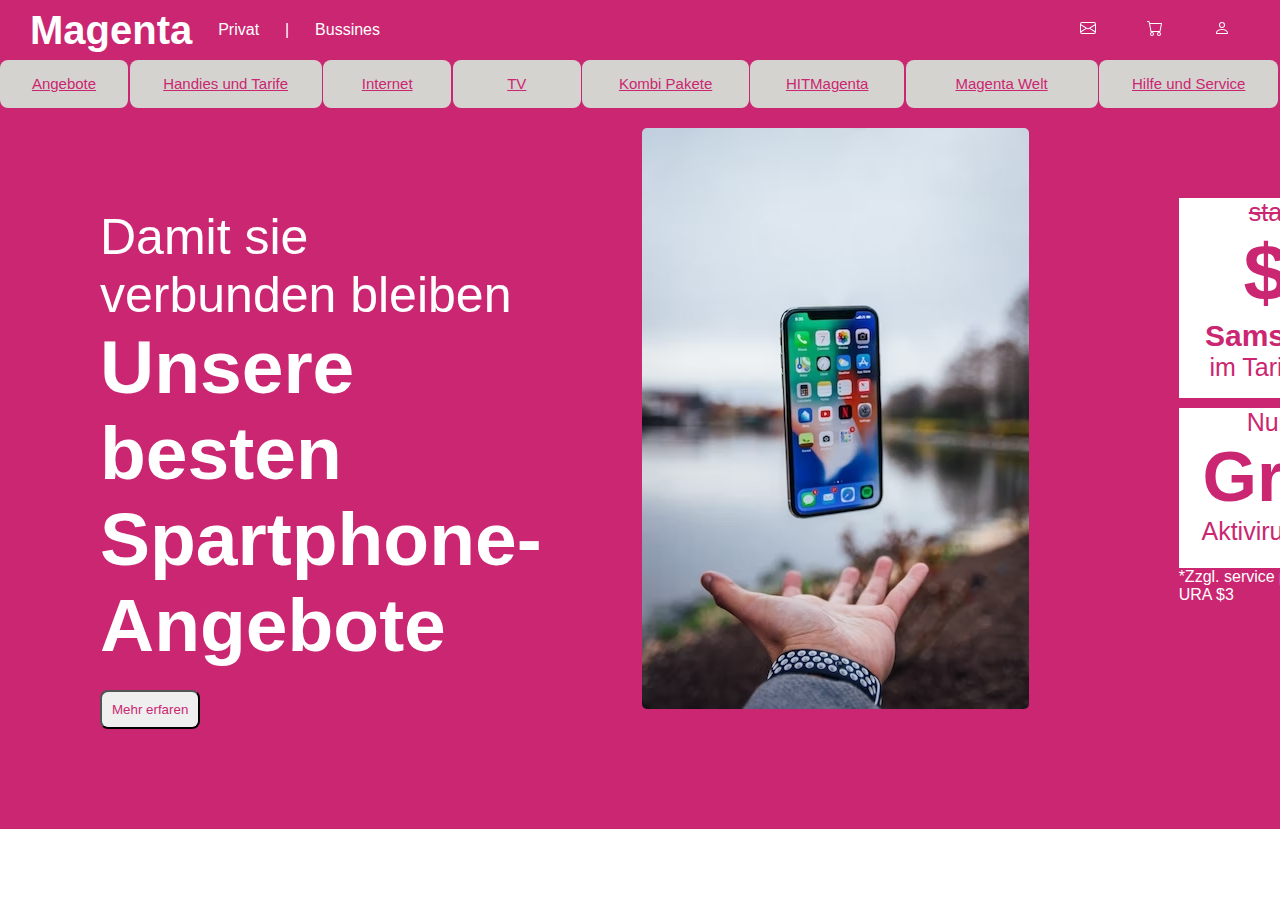
<file: index.html>
<!DOCTYPE html>
<html lang="en">
  <head>
    <meta charset="UTF-8" />
    <meta http-equiv="X-UA-Compatible" content="IE=edge" />
    <meta name="viewport" content="width=device-width, initial-scale=1.0" />
    <title>Challenge</title>
    <link rel="stylesheet" href="style.css" />
  </head>
  <body>
    <header>
      <div class="baner">
        <div class="item1">
          <div><h3>Magenta</h3></div>
          <div id="p">Privat</div>|<div id="s">Bussines</div>
        </div>

        <div class="item2">
          <div id="email">
            <svg
              id="prvaslika"
              xmlns="http://www.w3.org/2000/svg"
              width="16"
              height="16"
              fill="currentColor"
              class="bi bi-envelope"
              viewBox="0 0 16 16"
            >
              <path
                d="M0 4a2 2 0 0 1 2-2h12a2 2 0 0 1 2 2v8a2 2 0 0 1-2 2H2a2 2 0 0 1-2-2V4Zm2-1a1 1 0 0 0-1 1v.217l7 4.2 7-4.2V4a1 1 0 0 0-1-1H2Zm13 2.383-4.708 2.825L15 11.105V5.383Zm-.034 6.876-5.64-3.471L8 9.583l-1.326-.795-5.64 3.47A1 1 0 0 0 2 13h12a1 1 0 0 0 .966-.741ZM1 11.105l4.708-2.897L1 5.383v5.722Z"
              />
            </svg>
          </div>
          <div id="basket">
            <svg
              xmlns="http://www.w3.org/2000/svg"
              width="16"
              height="16"
              fill="currentColor"
              class="bi bi-cart"
              viewBox="0 0 16 16"
            >
              <path
                d="M0 1.5A.5.5 0 0 1 .5 1H2a.5.5 0 0 1 .485.379L2.89 3H14.5a.5.5 0 0 1 .491.592l-1.5 8A.5.5 0 0 1 13 12H4a.5.5 0 0 1-.491-.408L2.01 3.607 1.61 2H.5a.5.5 0 0 1-.5-.5zM3.102 4l1.313 7h8.17l1.313-7H3.102zM5 12a2 2 0 1 0 0 4 2 2 0 0 0 0-4zm7 0a2 2 0 1 0 0 4 2 2 0 0 0 0-4zm-7 1a1 1 0 1 1 0 2 1 1 0 0 1 0-2zm7 0a1 1 0 1 1 0 2 1 1 0 0 1 0-2z"
              />
            </svg>
          </div>
          <div id="login">
            <svg
              xmlns="http://www.w3.org/2000/svg"
              width="16"
              height="16"
              fill="currentColor"
              class="bi bi-person"
              viewBox="0 0 16 16"
            >
              <path
                d="M8 8a3 3 0 1 0 0-6 3 3 0 0 0 0 6zm2-3a2 2 0 1 1-4 0 2 2 0 0 1 4 0zm4 8c0 1-1 1-1 1H3s-1 0-1-1 1-4 6-4 6 3 6 4zm-1-.004c-.001-.246-.154-.986-.832-1.664C11.516 10.68 10.289 10 8 10c-2.29 0-3.516.68-4.168 1.332-.678.678-.83 1.418-.832 1.664h10z"
              />
            </svg>
          </div>
        </div>
      </div>

      <div class="navbar">
        <div class="navi"><a href="#">Angebote</a></div> 
        <div class="navi"><a href="#">Handies und Tarife</a></div>
        <div class="navi"><a href="#">Internet</a></div>
        <div class="navi"><a href="#">TV</a></div>
        <div class="navi"><a href="#">Kombi Pakete</a></div>
        <div class="navi"><a href="#">HITMagenta</a></div>
        <div class="navi"><a href="#">Magenta Welt</a></div>
        <div class="navi"><a href="#">Hilfe und Service</a></div>
        </div>
      </div>
    </header>

    <div class="container">
      <div class="item3">
        <div class="a3">
          <p>Damit sie verbunden bleiben</p>
          <p id="naslov">Unsere besten Spartphone-Angebote</p>
          <button type="submit">Mehr erfaren</button>
        </div>
        <div class="b3">
          <img src="phone.jpg" alt="phone" />
        </div>
        <div class="c3">
          <div class="cena1">
            <p><span>statt $198</span></p>
            <p id="nula">$0*</p>
            <p id="samsung">Samsung A71</p>
            <p>im Tarif Mobile M</p>
          </div>
          <div class="cena2">
            <p>Nur online</p>
            <p id="gratis">Gratis</p>
            <p>Aktivirungsentgeld</p>
          </div>
          <div class="sitno">
            <p>*Zzgl. service pausale $27 järlich URA $3</p>
          </div>
        </div>
      </div>
    </div>
  </body>
</html>
</file>
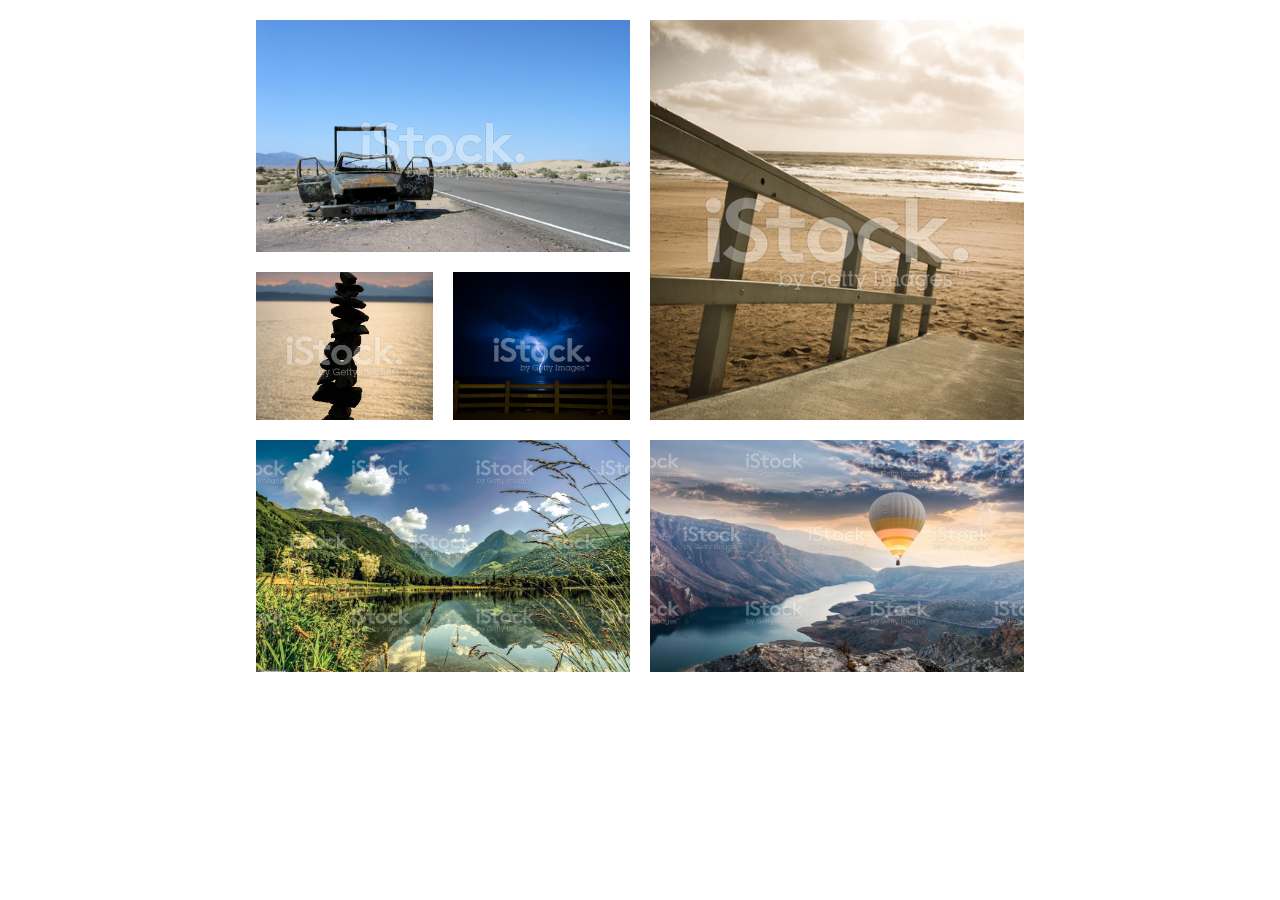
<file: Advance Exercise/index.html>
<!DOCTYPE html>
<html lang="en">
    <head>
        <meta charset="UTF-8">
        <meta name="viewport" content="width=device-width, initial-scale=1.0">
        <meta http-equiv="X-UA-Compatible" content="ie=edge">

        <link href="https://fonts.googleapis.com/css?family=Josefin+Sans:300,400,400i|Nunito:300,300i" rel="stylesheet">
        <link rel="stylesheet" href="style.css">


        <title>CSS Grids Gallery</title>
    </head>
    <body>
        <div class="container">
            <div class="gallery">
                <figure class="gallery__item gallery__item--1">
                    <img src="img/img1.jpg" alt="Gallery image 1" class="gallery__img">
                </figure>
                <figure class="gallery__item gallery__item--2">
                    <img src="img/img2.jpg" alt="Gallery image 2" class="gallery__img">
                </figure>
                <figure class="gallery__item gallery__item--3">
                    <img src="img/img3.jpg" alt="Gallery image 3" class="gallery__img">
                </figure>
                <figure class="gallery__item gallery__item--4">
                    <img src="img/img4.jpg" alt="Gallery image 4" class="gallery__img">
                </figure>
                <figure class="gallery__item gallery__item--5">
                    <img src="img/img5.jpg" alt="Gallery image 5" class="gallery__img">
                </figure>
                <figure class="gallery__item gallery__item--6">
                    <img src="img/img6.jpg" alt="Gallery image 6" class="gallery__img">
                </figure>
            </div>
        </div>
    </body>
</html>
</file>
<file: style.css>
* {
    margin: 0;
    padding: 0;
    font-family: "Trebuchet MS", "Lucida Sans Unicode", "Lucida Grande", "Lucida Sans", Arial, sans-serif;
}

.baner {
    display: flex;
    background-color: rgb(203, 38, 113);
    height: 60px;
    justify-content: space-between;
    align-items: center;
}

.item1 {
    display: flex;
    justify-content: space-between;
    margin-left: 30px;
    color: white;
    width: 350px;
    align-items: center;
}

.item1 h3 {
    font-size: 40px;
}

.item1 span {
    opacity: 0.7;
}
.item1 p {
    padding-top: 10px;
}
.item1 #p:hover{
    transform: scale(2);
    transition: transform 0.5s ease;
}
.item1 #s:hover{
    transform: scale(2);
    transition: transform 0.5s ease;
}

.item2 {
    display: flex;
    justify-content: space-between;
    align-items: center;
    padding: 20px;
    color: white;
    width: 150px;
    margin-right: 30px;
}
.item2 #email:hover{
    transform: scale(3);
    transition: transform 0.5s ease;
}
.item2 #basket:hover{
    transform: scale(3);
    transition: transform 0.5s ease;
}
.item2 #login:hover{
    transform: scale(3);
    transition: transform 0.5s ease;
}

.nav {
    display: flex;
    flex-direction: row;
    justify-content: space-between;
    align-items: center;
    height: 50px;
    background-color: rgb(247, 237, 223);
    padding: 0px 40px;
}

a {
    text-decoration: none;
    color: black;
}

/*flexbox*/

.container {
    display: flex;
    flex-direction: column;
}

.item3 {
    display: flex;
    flex-direction: row;
    background-color: rgb(203, 38, 113);
}

.a3 {
    font-size: 50px;
    color: white;
    width: 450px;
    padding: 100px;
}
#naslov {
    font-size: 75px;
    font-weight: bold;
}

.a3 button {
    padding: 10px;
    color: rgb(203, 38, 113);
    border-radius: 8px;
}
.a3 button:hover {
    transform: scale(2);
    transition: transform 0.5s ease;
}

.cena1 {
    background-color: white;
    margin-top: 90px;
    margin-left: 150px;
    width: 250px;
    height: 200px;
    color: rgb(203, 38, 113);
    font-size: 25px;
    text-align: center;
}

#samsung {
    font-size: 30px;
    font-weight: bold;
}
#nula {
    font-size: 80px;
    font-weight: bold;
}
.cena1 span {
    text-decoration: line-through;
}
.cena2 {
    background-color: white;
    margin-top: 10px;
    margin-left: 150px;
    width: 250px;
    height: 160px;
    color: rgb(203, 38, 113);
    font-size: 25px;
    text-align: center;
}
.cena1:hover{
    transform: scale(2);
    transition: transform 0.5s ease;
}
.cena2:hover{
    transform: scale(2);
    transition: transform 0.5s ease;
}

.sitno {
    color: white;
    margin-left: 150px;
}

.b3 {
    padding-top: 20px;
}

.b3 img {
    border-radius: 5px;
}
.b3 img:hover {
    transform: scale(1.5);
    transition: transform 0.5s ease;
}

#gratis {
    font-size: 70px;
    font-weight: bold;
}

#prvaslika:hover {
    color: black;
    cursor: pointer;
}
.navbar {
    display: grid;
    align-items: center;

    grid-template-columns: 10% 15% 10% 10% 13% 12% 15% 14%;
    grid-auto-rows: minmax(5vh, auto);
    column-gap: 0.1em;
    row-gap: 0.1em;
    text-decoration-line: underline;
    text-align: center;
    background-color: rgb(203, 38, 113);
    text-decoration-color: rgb(203, 38, 113);
}
.navi {
    border-radius: 8px;
    background-color: rgb(213, 211, 208);
    color: rgb(203, 38, 113);
    transition: transform 0.5s ease;
    padding: 15px;
}

.navi a{
    color: rgb(203, 38, 113);
    font-size: 15px;
    margin: 15px;
    
}
.navi:hover{
    transform: scale(1.5);
}
</file>
<file: Advance Exercise/style.css>
*,
*::after,
*::before {
  margin: 0;
  padding: 0;
  box-sizing: inherit; 
}

html {
  box-sizing: border-box;
  font-size: 62.5%; 
}

body {
  font-family: "Nunito", sans-serif;
  color: #333;
  font-weight: 300;
  line-height: 1.6; 
}

.container {
  width: 60%;
  margin: 2rem auto; 
}

.gallery {
  display: grid;
  grid-template-columns: repeat(8, 1fr);
  grid-template-rows: repeat(8, 5vw);
  grid-gap: 20px; 
}

.gallery__img {
  width: 100%;
  height: 100%;
  object-fit: cover;
  display: block; 
}

.gallery__item--1 {
  grid-column-start: 1;
  grid-column-end: 5;
  grid-row-start: 1;
  grid-row-end: 4;

}

.gallery__item--2 {
  grid-column-start: 5;
  grid-column-end: 9;
  grid-row-start: 1;
  grid-row-end: 6;

}

.gallery__item--3 {
  grid-column-start: 1;
  grid-column-end: 3;
  grid-row-start: 4;
  grid-row-end: 6;

}

.gallery__item--4 {
  grid-column-start: 3;
  grid-column-end: 5;
  grid-row-start: 4;
  grid-row-end: 6;

}

.gallery__item--5 {
  grid-column-start: 1;
  grid-column-end: 5;
  grid-row-start: 6;
  grid-row-end: 9;

}

.gallery__item--6 {
  grid-column-start: 5;
  grid-column-end: 9;
  grid-row-start: 6;
  grid-row-end: 9;

}
</file>
